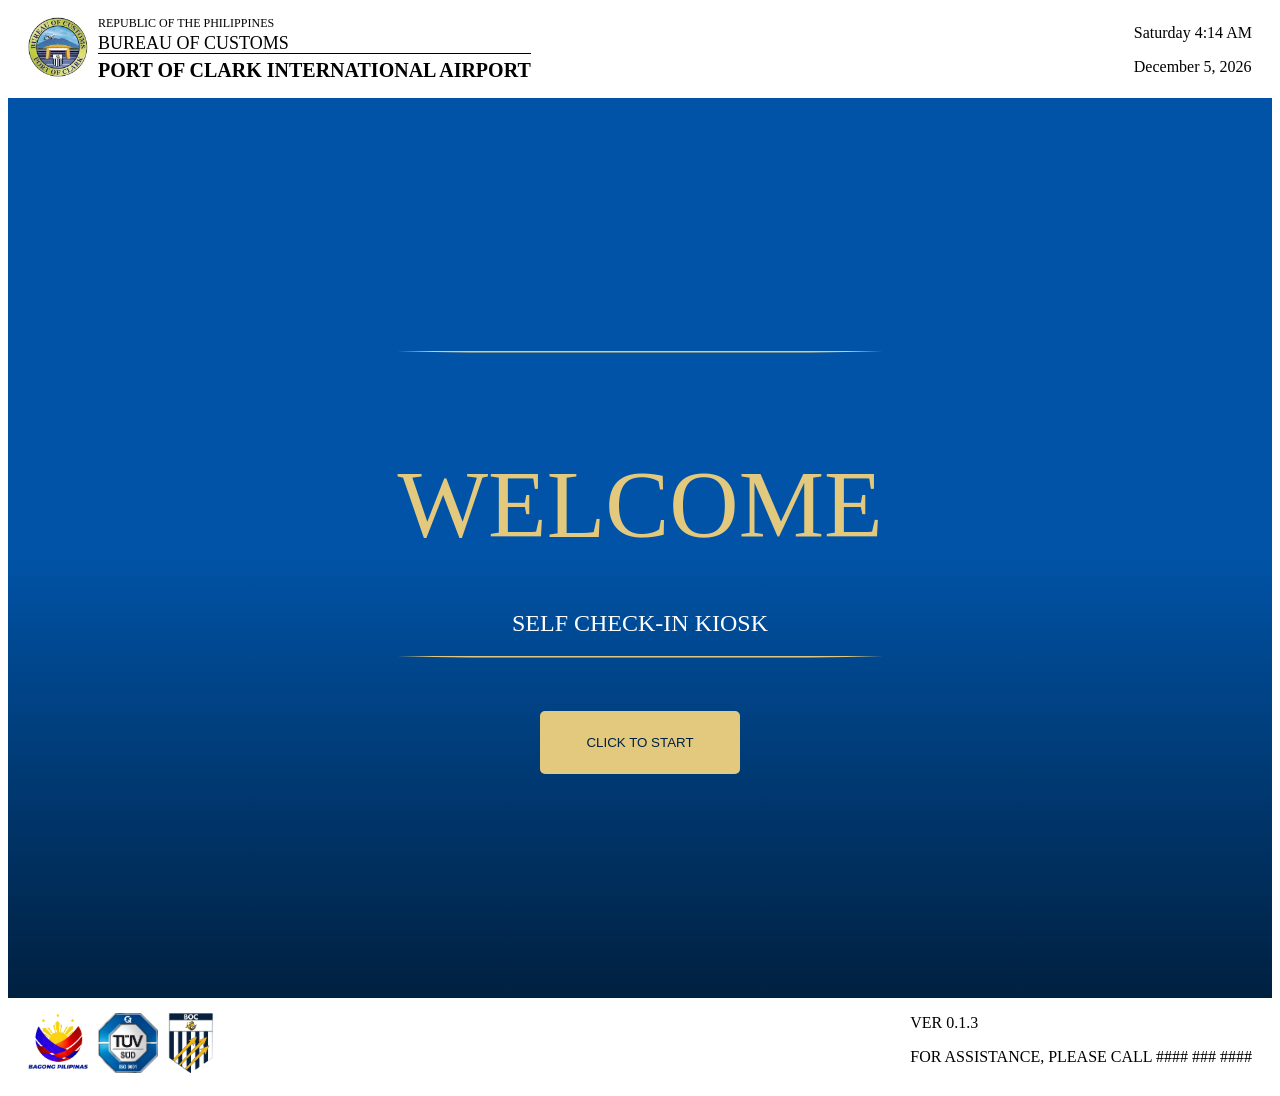
<file: src/main/resources/templates/QueueingSystem.html>
<!DOCTYPE html>
<html lang="en">
<head>
    <meta charset="UTF-8">
    <title>Queueing System - Window</title>
    <link rel="stylesheet" type="text/css" href="Queueing.css">
</head>
<body>
<!-- Header -->
<header>
    <div class="header-main">
        <div class="header-left header-logo">
            <img src="assets/1002.jpg" alt="BOC Logo" class="BoC-logo">
            <div class="header-text">
                <div class="htext-1">
                    <p>REPUBLIC OF THE PHILIPPINES</p>
                </div>
                <div class="htext-2">
                    <p>BUREAU OF CUSTOMS</p>
                    <hr class="header-hr">
                </div>
                <div class="htext-3">
                    <p><b>PORT OF CLARK INTERNATIONAL AIRPORT</b></p>
                </div>
            </div>
        </div>
        <div class="header-right">
            <p id="current_time"></p>
            <p id="current_date"></p>
        </div>
    </div>
</header>

<div class="screen-stage">
    <div id="loadingOverlay" class="loading-overlay" aria-hidden="true">
        <div class="loading-card">
            <div class="loading-spinner"></div>
            <p>Processing your request...</p>
        </div>
    </div>

    <div id="startScreen" class="screen start active">
        <div class="body-main">
            <div class="welcome-text">
                <hr class="body-hr">
                <p>WELCOME</p>
                <hr class="body-hr">
            </div>
            <div class="kiosk-text">
                <p>SELF CHECK-IN KIOSK</p>
            </div>
            <div class="start-button">
                <input type="button" class="start_btn body_btn" value="CLICK TO START"><br>
            </div>
        </div>
    </div>

    <div id="priorityScreen" class="screen priority">
        <div class="body-main">
            <div class="welcome-text">
                <p>PRIORITY TYPE</p>
            </div>
            <br><br><br>
            <input type="button" class="regular_btn status_btn body_btn" value="REGULAR" id="reg"><br>
            <input type="button" class="priority_btn status_btn body_btn" value="PRIORITY" id="prio"><br>
            <input type="button" class="back_btn body_btn" value="< BACK">
        </div>
    </div>

    <div id="categoryScreen" class="screen category">
        <div class="body-main">
            <div class="welcome-text">
                <p>TRANSACTION TYPE</p>
            </div>

            <input type="button" class="receiving_btn category_btn body_btn" value="Receiving" id="receive">

            <input type="button" class="inquiry_btn category_btn body_btn" value="Inquiry" id="inquire">

            <input type="button" class="followup_btn category_btn body_btn" value="Follow up" id="follow">

            <input type="button" class="cashier_btn category_btn body_btn" value="Cashier" id="cash">

            <input type="button" class="appointment_btn body_btn" value="Appointment" id="appoint">
            <input type="button" class="back_btn body_btn" value="< BACK">
        </div>
    </div>

    <div id="appointmentScreen" class="screen appoint">
        <div class="body-main">
            <div class="welcome-text">
                <p>CHOOSE AN APPOINTMENT</p>
            </div>
            <label>
                <select id="officeSelect">
                    <option>Office of the District Collector</option>
                    <option>Deputy Collector for Administration</option>
                    <option>Office of the Deputy Collector for Operations</option>
                    <option>Deputy Collector for Assessment</option>
                    <option>Deputy Collector for Passenger Service</option>
                    <option>Administrative Division</option>
                    <option>Aircraft Operations Division</option>
                    <option>Auction & Cargo Disposal Division</option>
                    <option>Export Division</option>
                    <option>Customs Clearance Area</option>
                    <option>Assessment Division</option>
                    <option>Air Express Cargo Processing</option>
                    <option>Liquidation and Billing Unit</option>
                    <option>Customer Care Center</option>
                    <option>Law Unit</option>
                    <option>Enforcement and Security Services (ESS)</option>
                    <option>X-RAY Inspection Project (XIP)</option>
                    <option>Customs Intelligence and Investigation Services (CIIS)</option>
                    <option>Management Information Systems and Technology Group (MISTG)</option>
                    <option>Passenger Service and Processing Division</option>
                </select>
            </label>
            <input type="submit" id="appointSubmit" class="body_btn" value="SUBMIT"><br>
            <input type="button" class="back_btn body_btn" value="< BACK">
        </div>
    </div>

    <div id="nameScreen" class="screen name">
        <div class="body-main">
            <div class="welcome-text">
                <p>PLEASE ENTER A NAME/NICKNAME:</p>
            </div><br>
            <label for="nameInput">Enter nickname here...</label>
            <input type="text" id="nameInput">
            <input type="submit" id="nameSubmit" class="body_btn"><br>
            <input type="button" class="back_btn body_btn" value="< BACK">
        </div>
    </div>

    <div id="resultScreen" class="screen result">
        <div class="body-main">
            <div class="welcome-text">
                <p>THANK YOU!</p>
            </div>
            <div class="kiosk-text">
                <p>You are now in the queue.</p>
                <p>Please wait until your name gets called, then head over to your respective window.</p>
            </div>
            <input type="submit" id="resultSubmit" class="body_btn" value="BACK TO START">
        </div>
    </div>
</div>

<!-- Footer -->
<footer>
    <div class="footer-main">
        <div class="footer-left">
            <img src="assets/1003.jpg" alt="Bagong Pilipinas Logo" class="logo-1">
            <img src="assets/1004.jpg" alt="TUV SUD Logo" class="logo-2">
            <img src="assets/1005.jpg" alt="BOC Insignia" class="logo-3">
        </div>
        <div class="footer-right">
            <p>VER 0.1.3</p>
            <p>FOR ASSISTANCE, PLEASE CALL #### ### ####</p>
        </div>
    </div>
</footer>

<script src="Queueing.js"></script>
</body>
</html>
</file>
<file: src/main/resources/templates/Queueing.css>
/* Screen transitions */
.screen-stage {
    position: relative;
    width: 100%;
    min-height: 100vh;
}

.loading-overlay {
    position: fixed;
    inset: 0;
    background: rgba(0, 32, 64, 0.78);
    display: none;
    align-items: center;
    justify-content: center;
    z-index: 999;
}

.loading-overlay.active {
    display: flex;
}

.loading-card {
    background: #fff;
    color: #002040;
    padding: 28px 36px;
    border-radius: 12px;
    text-align: center;
    box-shadow: 0 14px 40px rgba(0, 0, 0, 0.25);
}

.loading-card p {
    margin: 12px 0 0;
    font-size: 18px;
    font-weight: 600;
}

.loading-spinner {
    width: 42px;
    height: 42px;
    margin: 0 auto;
    border: 4px solid rgba(0, 32, 64, 0.15);
    border-top-color: #E2C97E;
    border-radius: 50%;
    animation: spin 0.9s linear infinite;
}

@keyframes spin {
    to {
        transform: rotate(360deg);
    }
}

.screen {
    position: absolute;
    inset: 0;
    width: 100%;
    opacity: 0;
    visibility: hidden;
    pointer-events: none;
    transform: translateY(8px);
    transition: opacity 0.35s ease, visibility 0.35s ease, transform 0.35s ease;
}

.screen.active {
    opacity: 1;
    visibility: visible;
    pointer-events: auto;
    transform: translateY(0);
}

/* Header */
.header-main {
    display: flex;
    justify-content: space-between;
    align-items: center;
    margin: 0 auto;
    padding: 0 20px;
}

.header-left {
    flex: 0 0 auto;
    display: flex;
    gap: 10px;
    align-items: flex-start;
}

.header-text {
    display: flex;
    flex-direction: column;
    gap: 4px;
    margin: 0 0 8px 0;
}

.header-text p,
.htext-1,
.htext-2,
.htext-3 {
    margin: 0;
    padding: 0;
}

.header-text p {
    margin: 0;
    line-height: 1.1;
}

.htext-1 {
    font-size: 12px;
}

.htext-2 {
    font-size: 18px;
}

.header-hr {
    margin: 0;
    border: none;
    border-top: 1px solid currentColor;
    width: 100%;
    height: 1px;
}

.htext-3 {
    font-size: 20px;
    margin-top: 0;
}

.hr-text {
    margin-top: 0;
    margin-bottom: 0;
    border: none;
    display: inline-block;
    border-top: 1px;
}

.header-right {
    margin: 0 0 6px 0;
}

.BoC-logo {
    width: 60px;
    height: auto;
}


/* Body */

.body-main {
    min-height: 100vh;
    display: flex;
    flex-direction: column;
    justify-content: center;
    align-items: center;
    text-align: center;

    background: linear-gradient(to bottom, #0053A6 51%, #002040 100%);
}

.welcome-text {
    text-align: center;
    color: #E2C97E;
    font-size: 96px;
    margin-bottom: -120px;
}

.kiosk-text {
    text-align: center;
    color: white;
    font-size: 24px;
    margin-bottom: 50px;
}

.start-button {
    text-align: center;
    margin-bottom: 20px;
}

.body_btn {
    background-color: #E2C97E;
    color: #002040;
    border: none;
    border-radius: 5px;
    padding: 24px 36px;
    width: 200px;
    cursor: pointer;
    transition: transform 0.2s ease, background-color 0.2s ease, color 0.2s ease;
}

.body_btn:hover {
    background-color: #f5dc95;
    transform: translateY(-2px);
}

.back_btn {
    background: transparent;
    border: 2px solid #E2C97E;
    color: #E2C97E;
    font-weight: bold;
    border-radius: 5px;
    padding: 24px 36px;
    width: 200px;
}

.back_btn:hover {
    background-color: rgba(226, 201, 126, 0.15);
    color: #f5dc95;
    transform: translateY(-2px);
}
.body-hr {
    background-color:#E2C97E;
    height: 2px;
    border-radius: 0;
    border: none;
    clip-path: polygon(0% 50%, 15% 0%, 85% 0%, 100% 50%, 85% 100%, 15% 100%);
}

/* Category screen */
.category .body-main {
    display: flex;
    flex-direction: row;
    flex-wrap: wrap;
    justify-content: center;
    align-items: center;
    gap: 24px;
    padding: 40px 20px;
}

.category .body-main .welcome-text {
    width: 100%;
    margin-bottom: 20px;
}

.category .body-main input[type="button"] {
    flex: 0 1 220px;
    max-width: 220px;
    margin: 0;
}

/* Appointment screen */

.appoint .body-main {
    display: flex;
    flex-direction: column;
    justify-content: center;
    align-items: center;
    gap: 24px;
    padding: 40px 20px;
}

.appoint .welcome-text {
    width: 100%;
    margin-bottom: 10px;
}

.appoint label {
    width: min(700px, 90vw);
}

.appoint select {
    width: 100%;
    padding: 18px 24px;
    border: none;
    border-radius: 8px;
    font-size: 22px;
    color: #002040;
    background-color: #ffffff;
}

.appoint #appointSubmit {
    width: 220px;
    margin-top: 10px;
}

/* Name screen */

.name .body-main {
    display: flex;
    flex-direction: column;
    justify-content: center;
    align-items: center;
    gap: 20px;
    padding: 40px 20px;
}

.name label {
    color: #E2C97E;
    font-size: 38px;
    margin-bottom: 10px;
}

.name input[type="text"] {
    width: min(500px, 80vw);
    padding: 18px 24px;
    border: none;
    border-radius: 8px;
    font-size: 22px;
    color: #002040;
    background-color: #ffffff;
}

.name input[type="submit"] {
    width: 220px;
    margin-top: 10px;
}

/* Footer */

.footer-main {
    display: flex;
    justify-content: space-between;
    align-items: center;
    margin: 0 auto;
    padding: 0 20px;
}

.footer-left {
    flex: 0 0 auto;
    display: flex;
    gap: 10px;
    align-items: flex-start;
}

.footer-text {
    display: flex;
    flex-direction: column;
    gap: 0;
    margin: 0 0 8px 0;
}

.footer-text p {
    margin: 0;
}

.footer-right {
    margin: 0 0 6px 0;
}

.logo-1 {
    width: 60px;
    height: auto;
}

.logo-2 {
    width: 60px;
    height: auto;
}

.logo-3 {
    width: auto;
    height: 60px;
}
</file>
